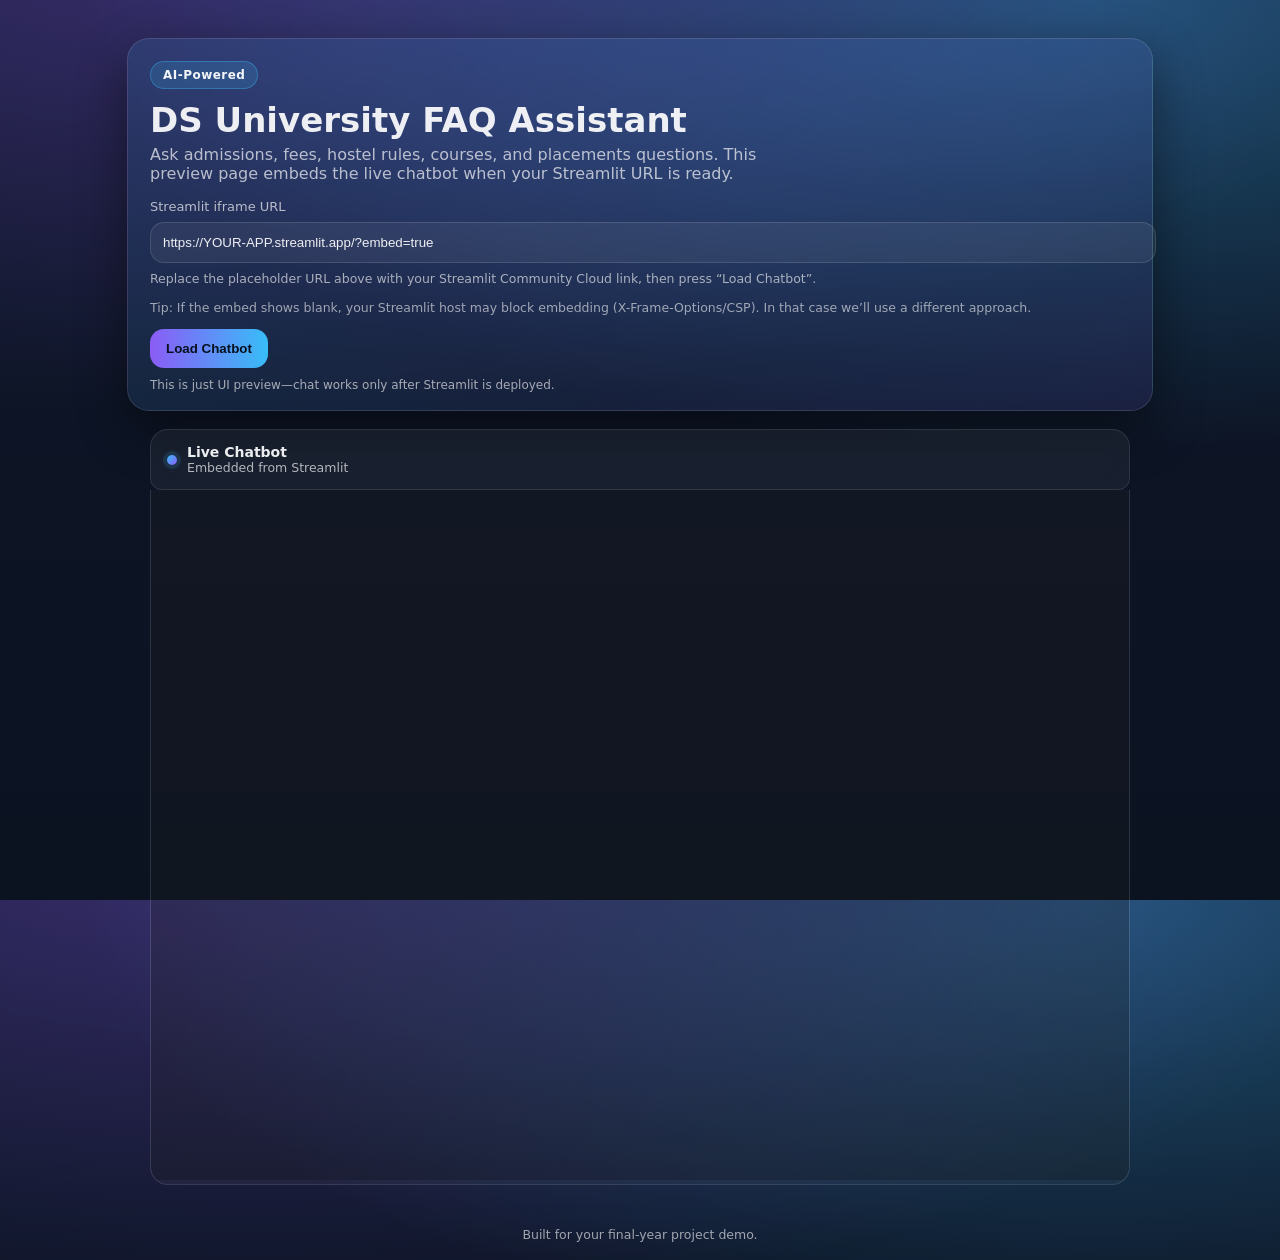
<file: netlify-landing/index.html>
<!doctype html>
<html lang="en">
  <head>
    <meta charset="UTF-8" />
    <meta name="viewport" content="width=device-width, initial-scale=1.0" />
    <title>DS University - FAQ Assistant (Preview)</title>
    <style>
      :root{
        color-scheme: light;
        --bg0:#0b1220;
        --bg1:#0f172a;
        --card:rgba(255,255,255,.06);
        --card2:rgba(255,255,255,.08);
        --text:rgba(255,255,255,.92);
        --muted:rgba(255,255,255,.68);
        --line:rgba(255,255,255,.12);
        --accent:#38bdf8;
        --accent2:#8b5cf6;
        --shadow:0 18px 50px rgba(0,0,0,.45);
      }
      html,body{height:100%}
      body{
        margin:0;
        font-family: ui-sans-serif, system-ui, -apple-system, Segoe UI, Roboto, Arial, "Noto Sans", "Liberation Sans", sans-serif;
        background:
          radial-gradient(1200px 500px at 20% -10%, rgba(139,92,246,.35), transparent),
          radial-gradient(1000px 450px at 85% 0%, rgba(56,189,248,.35), transparent),
          linear-gradient(180deg, var(--bg1), var(--bg0));
        color:var(--text);
      }
      .page{min-height:100vh;display:flex;flex-direction:column}
      .hero{padding:38px 18px 18px}
      .heroCard{
        max-width:980px;margin:0 auto;
        background:linear-gradient(135deg, rgba(56,189,248,.12), rgba(139,92,246,.10));
        border:1px solid rgba(255,255,255,.12);
        border-radius:22px;
        padding:22px 22px 18px;
        box-shadow:var(--shadow);
        backdrop-filter:blur(12px);
      }
      .badge{display:inline-block;padding:6px 12px;border-radius:999px;font-weight:700;font-size:12px;letter-spacing:.04em;
        background:rgba(56,189,248,.16);border:1px solid rgba(56,189,248,.35);color:rgba(255,255,255,.95);
      }
      .heroCard h1{margin:12px 0 6px;font-size:34px;line-height:1.12}
      .heroCard p{margin:0 0 16px;color:var(--muted);max-width:62ch}
      .field{margin-top:12px}
      .field label{display:block;font-size:13px;color:var(--muted);margin-bottom:8px}
      .field input{
        width:100%;padding:12px 12px;border-radius:14px;border:1px solid var(--line);
        background:rgba(255,255,255,.06);color:var(--text);outline:none;
      }
      .field input::placeholder{color:rgba(255,255,255,.45)}
      .hint{margin-top:8px;color:rgba(255,255,255,.62);font-size:12.5px}
      .note{margin-top:14px;color:rgba(255,255,255,.58);font-size:12.5px}
      .note code{font-family:ui-monospace,SFMono-Regular,Menlo,Monaco,Consolas,"Liberation Mono","Courier New",monospace;font-size:12px}
      .embedWrap{max-width:980px;width:100%;margin:0 auto;padding:0 18px 24px}
      .embedHeader{display:flex;align-items:center;gap:10px;padding:14px 16px;border-radius:18px 18px 12px 12px;
        background:rgba(255,255,255,.05);border:1px solid rgba(255,255,255,.10);backdrop-filter:blur(10px);
      }
      .dot{width:10px;height:10px;border-radius:999px;background:linear-gradient(135deg,var(--accent),var(--accent2));box-shadow:0 0 0 4px rgba(56,189,248,.14)}
      .embedTitle{font-weight:800;font-size:14px}
      .embedSub{color:var(--muted);font-size:12.5px}
      .iframeShell{
        border-radius:0 0 18px 18px;border:1px solid rgba(255,255,255,.10);border-top:none;
        background:rgba(255,255,255,.04);overflow:hidden;min-height:620px;
      }
      iframe{width:100%;height:690px;border:0;background:rgba(0,0,0,.2)}
      .footer{margin-top:auto;padding:18px;color:rgba(255,255,255,.60);text-align:center;font-size:12.5px}
      @media (max-width:640px){.heroCard h1{font-size:26px}iframe{height:620px}}
      .small{font-size:12px;color:rgba(255,255,255,.62)}
    </style>
  </head>
  <body>
    <div class="page">
      <div class="hero">
        <div class="heroCard">
          <div class="badge">AI-Powered</div>
          <h1>DS University FAQ Assistant</h1>
          <p>Ask admissions, fees, hostel rules, courses, and placements questions. This preview page embeds the live chatbot when your Streamlit URL is ready.</p>

          <div class="field">
            <label>Streamlit iframe URL</label>
            <input id="iframeUrl" type="text" value="https://YOUR-APP.streamlit.app/?embed=true" placeholder="https://your-streamlit-app-url" />
            <div class="hint" id="helpText">Replace the placeholder URL above with your Streamlit Community Cloud link, then press “Load Chatbot”.</div>
          </div>

          <div class="note">
            Tip: If the embed shows blank, your Streamlit host may block embedding (X-Frame-Options/CSP). In that case we’ll use a different approach.
          </div>

          <div style="margin-top:14px">
            <button onclick="loadIframe()" style="cursor:pointer;border:none;border-radius:14px;padding:12px 16px;font-weight:700;background:linear-gradient(90deg,var(--accent2),var(--accent));color:#06101e">
              Load Chatbot
            </button>
          </div>
          <div class="small" style="margin-top:10px">This is just UI preview—chat works only after Streamlit is deployed.</div>
        </div>
      </div>

      <div class="embedWrap">
        <div class="embedHeader">
          <div class="dot"></div>
          <div>
            <div class="embedTitle">Live Chatbot</div>
            <div class="embedSub">Embedded from Streamlit</div>
          </div>
        </div>

        <div class="iframeShell">
          <iframe id="chatFrame" title="DS University FAQ Chatbot" src="https://YOUR-APP.streamlit.app/?embed=true" loading="lazy"></iframe>
        </div>
      </div>

      <div class="footer">Built for your final-year project demo.</div>
    </div>

    <script>
      function loadIframe(){
        const v = document.getElementById('iframeUrl').value.trim();
        const frame = document.getElementById('chatFrame');
        frame.src = v;
        document.getElementById('helpText').textContent = 'Loading your Streamlit chatbot URL… If you see a blank page, embedding may be blocked by the host.';
      }
    </script>
  </body>
</html>
</file>
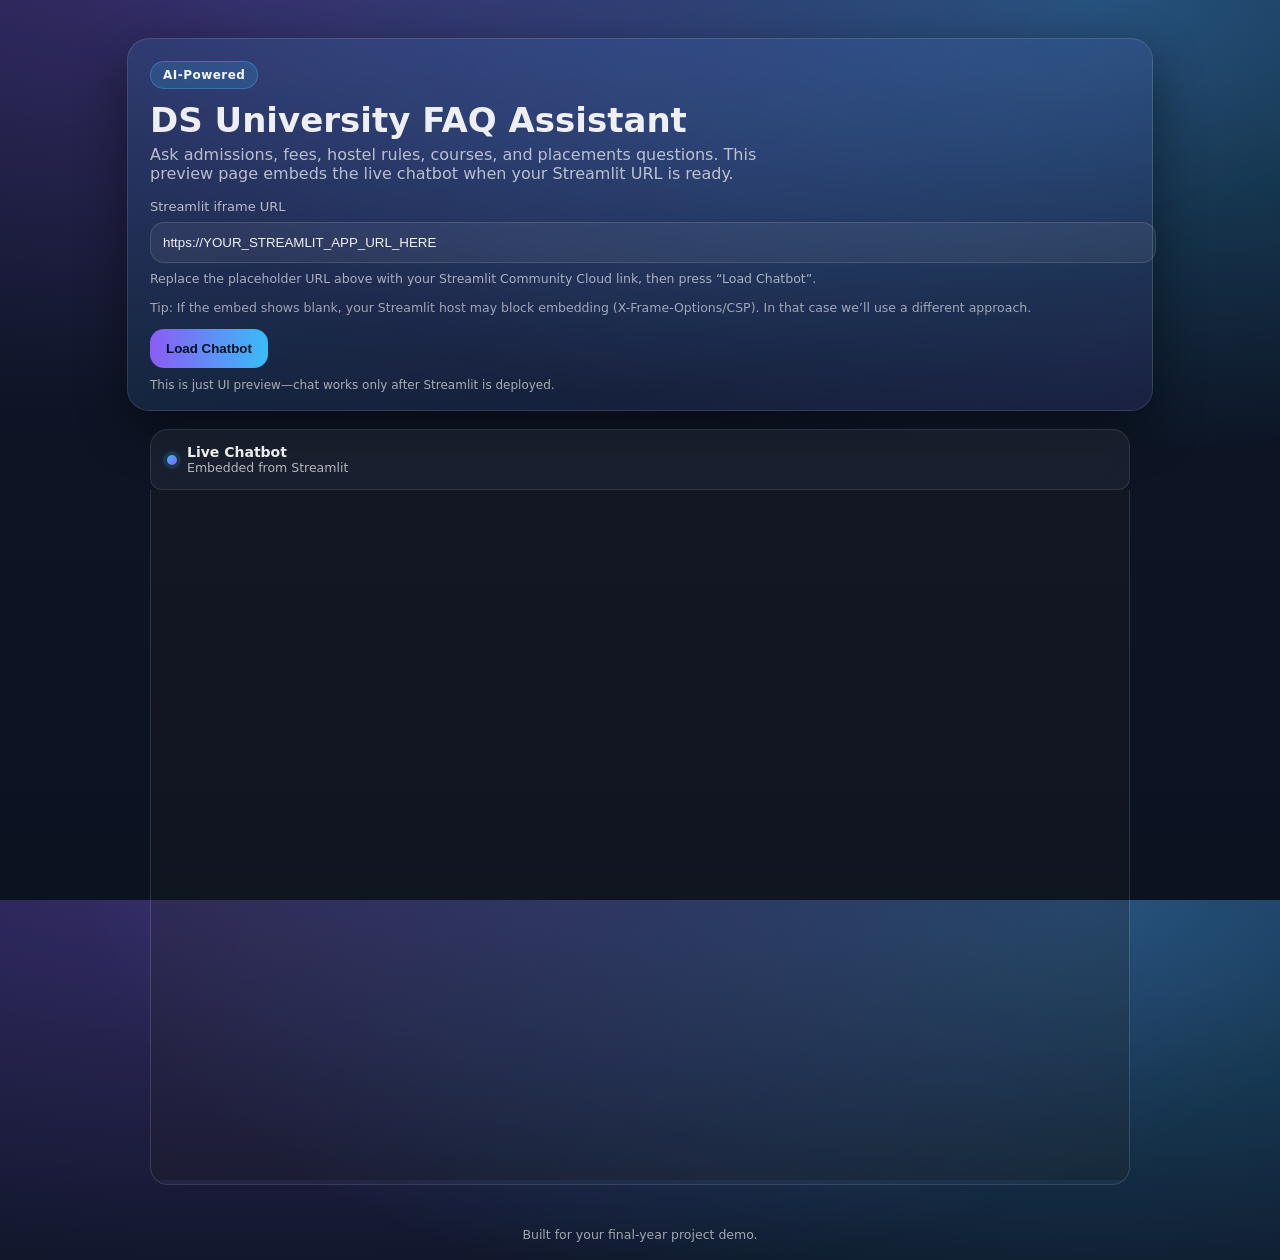
<file: netlify-preview.html>
<!doctype html>
<html lang="en">
  <head>
    <meta charset="UTF-8" />
    <meta name="viewport" content="width=device-width, initial-scale=1.0" />
    <title>DS University - FAQ Assistant (Preview)</title>
    <style>
      :root{
        color-scheme: light;
        --bg0:#0b1220;
        --bg1:#0f172a;
        --card:rgba(255,255,255,.06);
        --card2:rgba(255,255,255,.08);
        --text:rgba(255,255,255,.92);
        --muted:rgba(255,255,255,.68);
        --line:rgba(255,255,255,.12);
        --accent:#38bdf8;
        --accent2:#8b5cf6;
        --shadow:0 18px 50px rgba(0,0,0,.45);
      }
      html,body{height:100%}
      body{
        margin:0;
        font-family: ui-sans-serif, system-ui, -apple-system, Segoe UI, Roboto, Arial, "Noto Sans", "Liberation Sans", sans-serif;
        background:
          radial-gradient(1200px 500px at 20% -10%, rgba(139,92,246,.35), transparent),
          radial-gradient(1000px 450px at 85% 0%, rgba(56,189,248,.35), transparent),
          linear-gradient(180deg, var(--bg1), var(--bg0));
        color:var(--text);
      }
      .page{min-height:100vh;display:flex;flex-direction:column}
      .hero{padding:38px 18px 18px}
      .heroCard{
        max-width:980px;margin:0 auto;
        background:linear-gradient(135deg, rgba(56,189,248,.12), rgba(139,92,246,.10));
        border:1px solid rgba(255,255,255,.12);
        border-radius:22px;
        padding:22px 22px 18px;
        box-shadow:var(--shadow);
        backdrop-filter:blur(12px);
      }
      .badge{display:inline-block;padding:6px 12px;border-radius:999px;font-weight:700;font-size:12px;letter-spacing:.04em;
        background:rgba(56,189,248,.16);border:1px solid rgba(56,189,248,.35);color:rgba(255,255,255,.95);
      }
      .heroCard h1{margin:12px 0 6px;font-size:34px;line-height:1.12}
      .heroCard p{margin:0 0 16px;color:var(--muted);max-width:62ch}
      .field{margin-top:12px}
      .field label{display:block;font-size:13px;color:var(--muted);margin-bottom:8px}
      .field input{
        width:100%;padding:12px 12px;border-radius:14px;border:1px solid var(--line);
        background:rgba(255,255,255,.06);color:var(--text);outline:none;
      }
      .field input::placeholder{color:rgba(255,255,255,.45)}
      .hint{margin-top:8px;color:rgba(255,255,255,.62);font-size:12.5px}
      .note{margin-top:14px;color:rgba(255,255,255,.58);font-size:12.5px}
      .note code{font-family:ui-monospace,SFMono-Regular,Menlo,Monaco,Consolas,"Liberation Mono","Courier New",monospace;font-size:12px}
      .embedWrap{max-width:980px;width:100%;margin:0 auto;padding:0 18px 24px}
      .embedHeader{display:flex;align-items:center;gap:10px;padding:14px 16px;border-radius:18px 18px 12px 12px;
        background:rgba(255,255,255,.05);border:1px solid rgba(255,255,255,.10);backdrop-filter:blur(10px);
      }
      .dot{width:10px;height:10px;border-radius:999px;background:linear-gradient(135deg,var(--accent),var(--accent2));box-shadow:0 0 0 4px rgba(56,189,248,.14)}
      .embedTitle{font-weight:800;font-size:14px}
      .embedSub{color:var(--muted);font-size:12.5px}
      .iframeShell{
        border-radius:0 0 18px 18px;border:1px solid rgba(255,255,255,.10);border-top:none;
        background:rgba(255,255,255,.04);overflow:hidden;min-height:620px;
      }
      iframe{width:100%;height:690px;border:0;background:rgba(0,0,0,.2)}
      .footer{margin-top:auto;padding:18px;color:rgba(255,255,255,.60);text-align:center;font-size:12.5px}
      @media (max-width:640px){.heroCard h1{font-size:26px}iframe{height:620px}}
      .small{font-size:12px;color:rgba(255,255,255,.62)}
    </style>
  </head>
  <body>
    <div class="page">
      <div class="hero">
        <div class="heroCard">
          <div class="badge">AI-Powered</div>
          <h1>DS University FAQ Assistant</h1>
          <p>Ask admissions, fees, hostel rules, courses, and placements questions. This preview page embeds the live chatbot when your Streamlit URL is ready.</p>

          <div class="field">
            <label>Streamlit iframe URL</label>
            <input id="iframeUrl" type="text" value="https://YOUR_STREAMLIT_APP_URL_HERE" placeholder="https://your-streamlit-app-url" />
            <div class="hint" id="helpText">Replace the placeholder URL above with your Streamlit Community Cloud link, then press “Load Chatbot”.</div>
          </div>

          <div class="note">
            Tip: If the embed shows blank, your Streamlit host may block embedding (X-Frame-Options/CSP). In that case we’ll use a different approach.
          </div>

          <div style="margin-top:14px">
            <button onclick="loadIframe()" style="cursor:pointer;border:none;border-radius:14px;padding:12px 16px;font-weight:700;background:linear-gradient(90deg,var(--accent2),var(--accent));color:#06101e">
              Load Chatbot
            </button>
          </div>
          <div class="small" style="margin-top:10px">This is just UI preview—chat works only after Streamlit is deployed.</div>
        </div>
      </div>

      <div class="embedWrap">
        <div class="embedHeader">
          <div class="dot"></div>
          <div>
            <div class="embedTitle">Live Chatbot</div>
            <div class="embedSub">Embedded from Streamlit</div>
          </div>
        </div>

        <div class="iframeShell">
          <iframe id="chatFrame" title="DS University FAQ Chatbot" src="https://YOUR_STREAMLIT_APP_URL_HERE" loading="lazy"></iframe>
        </div>
      </div>

      <div class="footer">Built for your final-year project demo.</div>
    </div>

    <script>
      function loadIframe(){
        const v = document.getElementById('iframeUrl').value.trim();
        const frame = document.getElementById('chatFrame');
        frame.src = v;
        document.getElementById('helpText').textContent = 'Loading your Streamlit chatbot URL… If you see a blank page, embedding may be blocked by the host.';
      }
    </script>
  </body>
</html>
</file>
